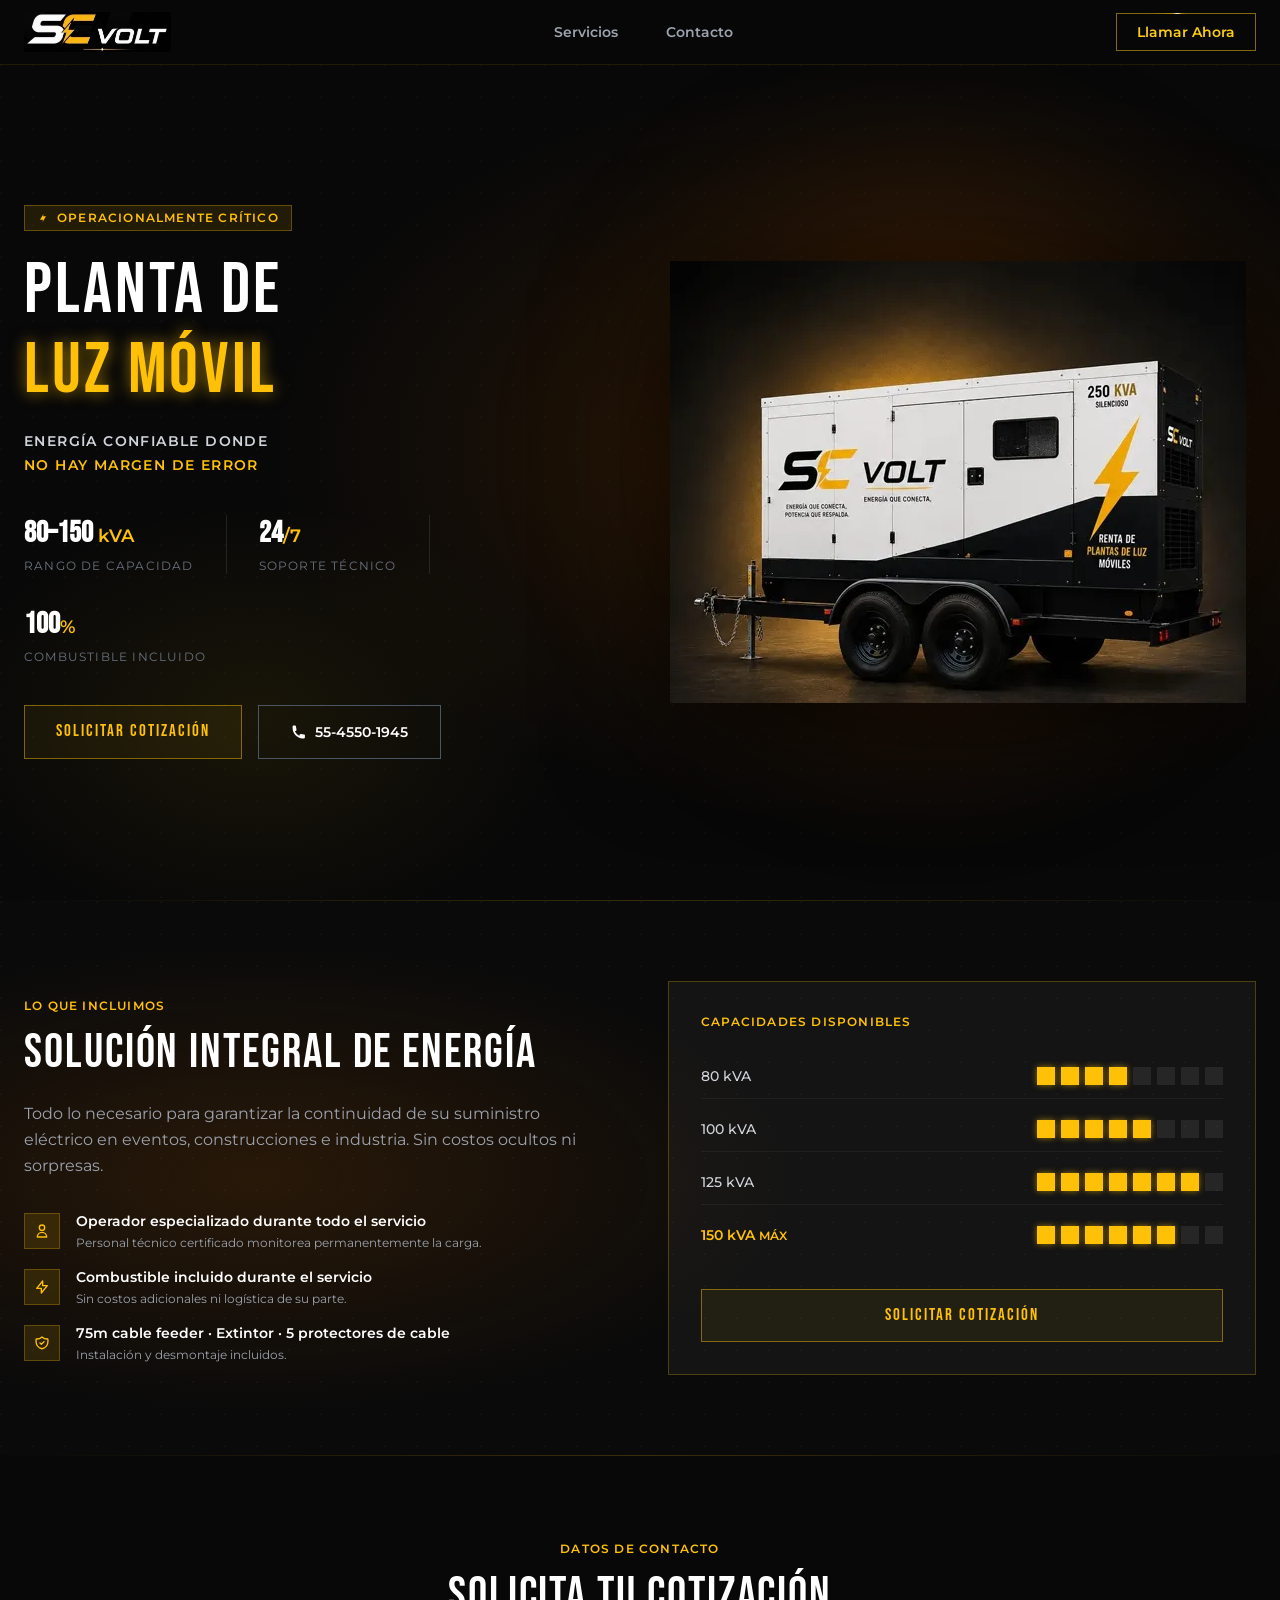
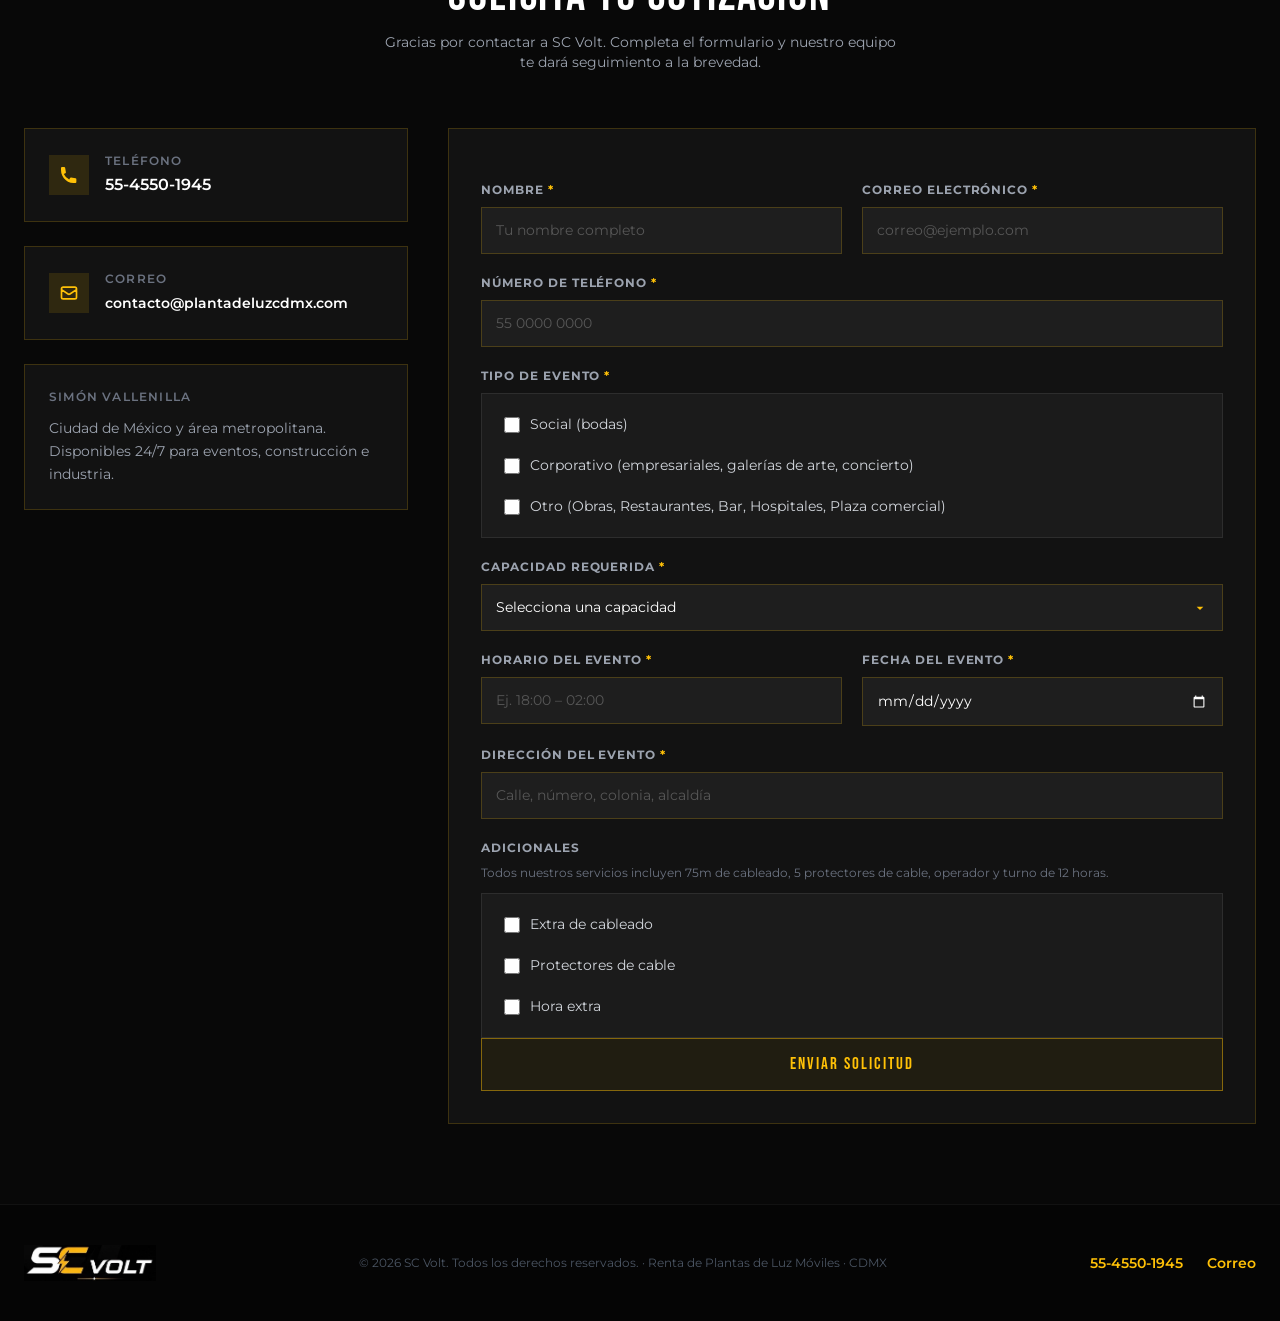
<file: index.html>
<!DOCTYPE html>
<html lang="es">
<head>
<meta charset="UTF-8">
<meta name="viewport" content="width=device-width, initial-scale=1.0">
<!-- ══════════════ SEO / METADATA ══════════════ -->
<title>Renta de Plantas de Luz CDMX | SC Volt – Generadores para Eventos 80–150 kVA</title>
<meta name="description" content="Renta de plantas de luz móviles en Ciudad de México. Generadores eléctricos 80–150 kVA para conciertos, fiestas, bodas y eventos. Operador incluido, combustible incluido, servicio 24/7. Cobertura en todas las alcaldías de CDMX y municipios del área metropolitana.">
<meta name="keywords" content="planta de luz CDMX, plantas de luz Ciudad de México, renta de planta de luz, generador eléctrico para eventos, electricidad para conciertos, planta de luz para fiestas, generador para bodas, renta generador CDMX, planta de luz para eventos, generador eléctrico móvil, planta de luz Álvaro Obregón, planta de luz Azcapotzalco, planta de luz Benito Juárez, planta de luz Coyoacán, planta de luz Cuauhtémoc, planta de luz Gustavo A. Madero, planta de luz Iztapalapa, planta de luz Miguel Hidalgo, planta de luz Tlalpan, planta de luz Venustiano Carranza, planta de luz Xochimilco, planta de luz Naucalpan, planta de luz Tlalnepantla, planta de luz Ecatepec, planta de luz Nezahualcóyotl, generador eléctrico 80 kVA, generador 100 kVA, generador 125 kVA, generador 150 kVA, renta generador para concierto, electricidad para ferias, planta eléctrica para eventos CDMX">
<meta name="author" content="SC Volt">
<meta name="robots" content="index, follow, max-snippet:-1, max-image-preview:large, max-video-preview:-1">

<!-- Canonical -->
<link rel="canonical" href="https://www.plantadeluzcdmx.com/">

<!-- Open Graph (Facebook / WhatsApp / LinkedIn) -->
<meta property="og:type" content="website">
<meta property="og:url" content="https://www.plantadeluzcdmx.com/">
<meta property="og:title" content="Renta de Plantas de Luz CDMX | SC Volt – Generadores para Eventos">
<meta property="og:description" content="Generadores eléctricos 80–150 kVA para conciertos, fiestas, bodas y eventos en CDMX. Operador especializado, combustible incluido, servicio 24/7. Todas las alcaldías y área metropolitana.">
<meta property="og:image" content="https://www.plantadeluzcdmx.com/logo.webp">
<meta property="og:image:width" content="586">
<meta property="og:image:height" content="160">
<meta property="og:image:alt" content="Planta de luz móvil SC Volt para eventos en CDMX">
<meta property="og:locale" content="es_MX">
<meta property="og:site_name" content="SC Volt – Renta de Plantas de Luz">

<!-- Twitter / X Card -->
<meta name="twitter:card" content="summary_large_image">
<meta name="twitter:title" content="Renta de Plantas de Luz CDMX | SC Volt">
<meta name="twitter:description" content="Generadores eléctricos 80–150 kVA para eventos en CDMX. Operador, combustible y cableado incluidos. Servicio 24/7.">
<meta name="twitter:image" content="https://www.plantadeluzcdmx.com/logo.webp">

<!-- Geolocalización -->
<meta name="geo.region" content="MX-CMX">
<meta name="geo.placename" content="Ciudad de México, México">
<meta name="geo.position" content="19.4326;-99.1332">
<meta name="ICBM" content="19.4326, -99.1332">

<!-- Schema.org — LocalBusiness + Service -->
<script type="application/ld+json">
{
  "@context": "https://schema.org",
  "@graph": [
    {
      "@type": "LocalBusiness",
      "@id": "https://www.plantadeluzcdmx.com/#business",
      "name": "SC Volt",
      "alternateName": ["Plantas de Luz CDMX", "SC Volt Generadores"],
      "description": "Renta de plantas de luz móviles y generadores eléctricos diésel de 80 a 150 kVA para eventos, conciertos, fiestas, bodas, construcción e industria en Ciudad de México y área metropolitana.",
      "url": "https://www.plantadeluzcdmx.com",
      "telephone": "+525545501945",
      "email": "contacto@plantadeluzcdmx.com",
      "priceRange": "$$",
      "currenciesAccepted": "MXN",
      "openingHours": "Mo-Su 00:00-24:00",
      "image": "https://www.plantadeluzcdmx.com/logo.webp",
      "logo": "https://www.plantadeluzcdmx.com/logo.webp",
      "address": {
        "@type": "PostalAddress",
        "addressLocality": "Ciudad de México",
        "addressRegion": "CDMX",
        "addressCountry": "MX"
      },
      "geo": {
        "@type": "GeoCoordinates",
        "latitude": 19.4326,
        "longitude": -99.1332
      },
      "areaServed": [
        {"@type": "City", "name": "Ciudad de México"},
        {"@type": "AdministrativeArea", "name": "Álvaro Obregón"},
        {"@type": "AdministrativeArea", "name": "Azcapotzalco"},
        {"@type": "AdministrativeArea", "name": "Benito Juárez"},
        {"@type": "AdministrativeArea", "name": "Coyoacán"},
        {"@type": "AdministrativeArea", "name": "Cuajimalpa de Morelos"},
        {"@type": "AdministrativeArea", "name": "Cuauhtémoc"},
        {"@type": "AdministrativeArea", "name": "Gustavo A. Madero"},
        {"@type": "AdministrativeArea", "name": "Iztacalco"},
        {"@type": "AdministrativeArea", "name": "Iztapalapa"},
        {"@type": "AdministrativeArea", "name": "La Magdalena Contreras"},
        {"@type": "AdministrativeArea", "name": "Miguel Hidalgo"},
        {"@type": "AdministrativeArea", "name": "Milpa Alta"},
        {"@type": "AdministrativeArea", "name": "Tláhuac"},
        {"@type": "AdministrativeArea", "name": "Tlalpan"},
        {"@type": "AdministrativeArea", "name": "Venustiano Carranza"},
        {"@type": "AdministrativeArea", "name": "Xochimilco"},
        {"@type": "City", "name": "Naucalpan de Juárez"},
        {"@type": "City", "name": "Tlalnepantla de Baz"},
        {"@type": "City", "name": "Ecatepec de Morelos"},
        {"@type": "City", "name": "Nezahualcóyotl"},
        {"@type": "City", "name": "Chimalhuacán"},
        {"@type": "City", "name": "Ixtapaluca"},
        {"@type": "City", "name": "Chalco"},
        {"@type": "City", "name": "Valle de Chalco Solidaridad"},
        {"@type": "City", "name": "Tultitlán"},
        {"@type": "City", "name": "Coacalco de Berriozábal"},
        {"@type": "City", "name": "Atizapán de Zaragoza"},
        {"@type": "City", "name": "Huixquilucan"},
        {"@type": "City", "name": "Cuautitlán Izcalli"},
        {"@type": "City", "name": "Texcoco"},
        {"@type": "City", "name": "La Paz"}
      ],
      "hasOfferCatalog": {
        "@type": "OfferCatalog",
        "name": "Renta de Plantas de Luz",
        "itemListElement": [
          {
            "@type": "Offer",
            "itemOffered": {
              "@type": "Service",
              "name": "Planta de Luz 80 kVA",
              "description": "Generador diésel móvil de 80 kVA con operador, combustible y 75m de cable incluidos."
            }
          },
          {
            "@type": "Offer",
            "itemOffered": {
              "@type": "Service",
              "name": "Planta de Luz 100 kVA",
              "description": "Generador diésel móvil de 100 kVA con operador, combustible y 75m de cable incluidos."
            }
          },
          {
            "@type": "Offer",
            "itemOffered": {
              "@type": "Service",
              "name": "Planta de Luz 125 kVA",
              "description": "Generador diésel móvil de 125 kVA con operador, combustible y 75m de cable incluidos."
            }
          },
          {
            "@type": "Offer",
            "itemOffered": {
              "@type": "Service",
              "name": "Planta de Luz 150 kVA",
              "description": "Generador diésel móvil de 150 kVA — máxima capacidad — con operador, combustible y 75m de cable incluidos."
            }
          }
        ]
      },
      "sameAs": []
    },
    {
      "@type": "WebSite",
      "@id": "https://www.plantadeluzcdmx.com/#website",
      "url": "https://www.plantadeluzcdmx.com",
      "name": "SC Volt – Renta de Plantas de Luz CDMX",
      "description": "Renta de generadores eléctricos para eventos en Ciudad de México",
      "inLanguage": "es-MX",
      "publisher": {"@id": "https://www.plantadeluzcdmx.com/#business"}
    },
    {
      "@type": "FAQPage",
      "mainEntity": [
        {
          "@type": "Question",
          "name": "¿Qué incluye la renta de una planta de luz con SC Volt?",
          "acceptedAnswer": {
            "@type": "Answer",
            "text": "Cada renta incluye operador técnico especializado durante todo el servicio, combustible ilimitado, 75 metros de cable feeder, extintor y 5 protectores de cable. El turno estándar es de 12 horas con posibilidad de horas extra."
          }
        },
        {
          "@type": "Question",
          "name": "¿Qué capacidades de generador tienen disponibles?",
          "acceptedAnswer": {
            "@type": "Answer",
            "text": "Contamos con plantas de luz de 80 kVA, 100 kVA, 125 kVA y 150 kVA para distintos tamaños de evento."
          }
        },
        {
          "@type": "Question",
          "name": "¿En qué zonas de CDMX ofrecen servicio?",
          "acceptedAnswer": {
            "@type": "Answer",
            "text": "Damos servicio en todas las alcaldías de Ciudad de México y municipios del área metropolitana incluyendo Naucalpan, Tlalnepantla, Ecatepec, Nezahualcóyotl, Huixquilucan y más."
          }
        },
        {
          "@type": "Question",
          "name": "¿Cuándo puedo contratar una planta de luz para mi evento?",
          "acceptedAnswer": {
            "@type": "Answer",
            "text": "Ofrecemos soporte técnico y servicio 24/7 los 365 días del año. Contáctanos al 55-4550-1945 o llena el formulario en nuestro sitio."
          }
        }
      ]
    }
  ]
}
</script>
<!-- Google tag (gtag.js) -->
<script async src="https://www.googletagmanager.com/gtag/js?id=AW-18338485045"></script>
<script>
  window.dataLayer = window.dataLayer || [];
  function gtag(){dataLayer.push(arguments);}
  gtag('js', new Date());
  gtag('config', 'AW-18338485045');
</script>
<link rel="icon" href="favicon.ico" sizes="any">
<link rel="icon" href="favicon.ico" type="image/x-icon">
<link rel="preconnect" href="https://fonts.googleapis.com">
<link rel="preconnect" href="https://fonts.gstatic.com" crossorigin>
<link rel="preload" as="style" onload="this.onload=null;this.rel='stylesheet'" href="https://fonts.googleapis.com/css2?family=Bebas+Neue&family=Montserrat:wght@400;500;600&display=swap">
<noscript><link rel="stylesheet" href="https://fonts.googleapis.com/css2?family=Bebas+Neue&family=Montserrat:wght@400;500;600&display=swap"></noscript>
<link rel="preload" as="style" href="tailwind.css">
<link rel="stylesheet" href="tailwind.css">
<style>
  * { font-family: 'Montserrat', sans-serif; box-sizing: border-box; }
  h1, h2, h3, h4 { font-family: 'Bebas Neue', sans-serif; letter-spacing: 0.04em; }

  body {
    background-color: #080808;
    color: #f8fafc;
    overflow-x: hidden;
    scrollbar-width: none;
  }
  body::-webkit-scrollbar { display: none; }

  .bg-dynamic {
    background:
      radial-gradient(ellipse 70% 60% at 70% 50%, rgba(180,90,0,0.22) 0%, transparent 70%),
      radial-gradient(ellipse 40% 40% at 20% 80%, rgba(255,193,7,0.07) 0%, transparent 60%),
      #080808;
  }
  .bg-dynamic-left {
    background:
      radial-gradient(ellipse 60% 60% at 20% 50%, rgba(180,90,0,0.18) 0%, transparent 70%),
      #0A0A0A;
  }

  .dot-grid { position: relative; }
  .dot-grid::before {
    content: '';
    position: absolute;
    inset: 0;
    background-image: radial-gradient(circle at 1.5px 1.5px, rgba(255,255,255,0.04) 1px, transparent 0);
    background-size: 32px 32px;
    pointer-events: none;
    z-index: 0;
  }

  /* Sharp corners everywhere */
  .card {
    background: rgba(255,255,255,0.04);
    border: 1px solid rgba(255,193,7,0.18);
    border-radius: 0;
    transition: border-color .25s, box-shadow .25s;
  }

  .glow { box-shadow: 0 0 24px rgba(255,193,7,0.4); }
  .text-glow { text-shadow: 0 0 16px rgba(255,193,7,0.6); }

  @keyframes pulse-gold {
    0%,100% { box-shadow: 0 0 0 0 rgba(255,193,7,0.45); }
    50%      { box-shadow: 0 0 0 10px rgba(255,193,7,0); }
  }
  .btn-pulse { animation: pulse-gold 2.5s ease infinite; }

  /* Divider with spark */
  .divider {
    position: relative;
    height: 1px;
    background: linear-gradient(90deg, transparent, rgba(255,193,7,0.2), transparent);
    overflow: hidden;
  }
  .divider::after {
    content: '';
    position: absolute;
    top: -2px;
    left: -15%;
    width: 140px;
    height: 5px;
    background: linear-gradient(90deg, transparent, rgba(255,193,7,0.6), #fffde7, rgba(255,193,7,0.6), transparent);
    filter: blur(1.5px);
    animation: spark-travel 5s ease-in-out infinite;
  }
  @keyframes spark-travel {
    0%   { left: -15%; opacity: 0; }
    5%   { opacity: 1; }
    92%  { opacity: 1; }
    100% { left: 115%; opacity: 0; }
  }

  /* Form inputs — sharp */
  .form-input {
    width: 100%;
    background: rgba(255,255,255,0.05);
    border: 1px solid rgba(255,193,7,0.2);
    border-radius: 0;
    padding: 12px 14px;
    color: #fff;
    font-size: 0.875rem;
    transition: border-color .2s, background .2s;
    outline: none;
  }
  .form-input:focus {
    border-color: rgba(255,193,7,0.6);
    background: rgba(255,193,7,0.05);
  }
  .form-input::placeholder { color: rgba(255,255,255,0.25); }

  select.form-input {
    -webkit-appearance: none;
    appearance: none;
    background-image: url("data:image/svg+xml,%3Csvg xmlns='http://www.w3.org/2000/svg' width='12' height='12' viewBox='0 0 24 24' fill='%23FFC107'%3E%3Cpath d='M7 10l5 5 5-5z'/%3E%3C/svg%3E");
    background-repeat: no-repeat;
    background-position: right 14px center;
    background-size: 16px;
    cursor: pointer;
  }
  select.form-input option {
    background: #111;
    color: #fff;
  }

  .form-label {
    display: block;
    font-size: 0.75rem;
    font-weight: 700;
    text-transform: uppercase;
    letter-spacing: 0.08em;
    color: #9ca3af;
    margin-bottom: 8px;
  }
  .required { color: #FFC107; }

  .check-item {
    display: flex;
    align-items: center;
    gap: 10px;
    cursor: pointer;
    padding: 8px 10px;
    border-radius: 0;
    transition: background .2s;
  }
  .check-item:hover { background: rgba(255,193,7,0.05); }
  .check-item input[type="checkbox"] { accent-color: #FFC107; width: 16px; height: 16px; border-radius: 0; }
  .check-item span { font-size: 0.875rem; color: #d1d5db; }

  header {
    background: rgba(8,8,8,0.92);
    backdrop-filter: blur(16px);
    border-bottom: 1px solid rgba(255,193,7,0.1);
  }

  /* Normalize date input height on mobile */
  input[type="date"] {
    -webkit-appearance: none;
    appearance: none;
    line-height: 1.5;
    min-height: unset;
    height: auto;
  }
  input[type="date"]::-webkit-date-and-time-value {
    text-align: left;
    margin: 0;
  }

  /* Spark that travels along the button border */
  @property --spark-angle {
    syntax: '<angle>';
    initial-value: 0deg;
    inherits: false;
  }

  .btn-spark {
    position: relative;
    isolation: isolate;
  }
  .btn-spark::after {
    content: '';
    position: absolute;
    inset: -1px;
    padding: 1px;
    background: conic-gradient(
      from var(--spark-angle),
      transparent 0%,
      transparent 82%,
      rgba(255,193,7,0.4) 90%,
      #fffde7 93%,
      rgba(255,193,7,0.4) 96%,
      transparent 100%
    );
    -webkit-mask: linear-gradient(#fff 0 0) content-box, linear-gradient(#fff 0 0);
    mask: linear-gradient(#fff 0 0) content-box, linear-gradient(#fff 0 0);
    -webkit-mask-composite: xor;
    mask-composite: exclude;
    animation: outline-spark 3s linear infinite;
    pointer-events: none;
  }
  @keyframes outline-spark {
    to { --spark-angle: 360deg; }
  }

  /* Electric turbulent button */
  .elec-btn-wrap {
    position: relative;
    display: inline-flex;
    isolation: isolate;
  }
  .elec-btn-wrap.block-btn {
    display: flex;
    width: 100%;
    margin-top: 2rem;
  }
  .elec-bd, .elec-g1, .elec-g2 {
    position: absolute;
    inset: 0;
    pointer-events: none;
    transition: opacity 0.25s ease;
  }
  /* Static state — clean border, no distortion */
  .elec-bd {
    border: 1.5px solid rgba(255,193,7,0.45);
    filter: none;
  }
  .elec-g1 {
    border: 1.5px solid rgba(255,193,7,0.3);
    filter: blur(1px);
    opacity: 0;
  }
  .elec-g2 {
    border: 1.5px solid #FFC107;
    filter: blur(5px);
    opacity: 0;
  }
  .elec-bg-glow {
    position: absolute;
    inset: -4px;
    filter: blur(20px);
    opacity: 0;
    background: #FFC107;
    pointer-events: none;
    z-index: -1;
    transition: opacity 0.25s ease;
  }
  /* Hover — electric distortion fires up */
  .elec-btn-wrap:hover .elec-bd {
    border-color: #FFC107;
    filter: url(#electric-btn-filter);
  }
  .elec-btn-wrap:hover .elec-g1,
  .elec-btn-wrap:hover .elec-g2 { opacity: 1; }
  .elec-btn-wrap:hover .elec-bg-glow { opacity: 0.18; }
  .elec-label {
    position: relative;
    z-index: 10;
    display: flex;
    align-items: center;
    justify-content: center;
    padding: 14px 32px;
    background: rgba(255,193,7,0.06);
    color: #FFC107;
    font-family: 'Bebas Neue', sans-serif;
    font-size: 1.05rem;
    letter-spacing: 0.12em;
    text-decoration: none;
    width: 100%;
    border: none;
    cursor: pointer;
    text-transform: uppercase;
    transition: background .2s;
  }
  .elec-label:hover { background: rgba(255,193,7,0.1); }

  /* Capacity bars */
  .cap-bar {
    width: 18px;
    height: 18px;
    background: rgba(255,255,255,0.08);
    border-radius: 0;
    transition: background 0.12s ease, box-shadow 0.12s ease;
  }
  .cap-bar.lit {
    background: #FFC107;
    box-shadow: 0 0 6px rgba(255,193,7,0.55);
  }
</style>
</head>
<body>

<!-- SVG turbulence filter for electric buttons -->
<svg style="position:absolute;width:0;height:0;overflow:hidden;" aria-hidden="true">
  <defs>
    <filter id="electric-btn-filter" colorInterpolationFilters="sRGB" x="-20%" y="-50%" width="140%" height="200%">
      <feTurbulence type="turbulence" baseFrequency="0.02" numOctaves="10" result="noise1" seed="1"/>
      <feOffset in="noise1" dx="0" dy="0" result="oN1">
        <animate attributeName="dy" values="700;0;700" dur="7.3s" repeatCount="indefinite" calcMode="linear"/>
      </feOffset>
      <feTurbulence type="turbulence" baseFrequency="0.02" numOctaves="10" result="noise2" seed="1"/>
      <feOffset in="noise2" dx="0" dy="0" result="oN2">
        <animate attributeName="dy" values="0;-700;0" dur="5.7s" repeatCount="indefinite" calcMode="linear"/>
      </feOffset>
      <feTurbulence type="turbulence" baseFrequency="0.02" numOctaves="10" result="noise3" seed="2"/>
      <feOffset in="noise3" dx="0" dy="0" result="oN3">
        <animate attributeName="dx" values="490;0;490" dur="9.1s" repeatCount="indefinite" calcMode="linear"/>
      </feOffset>
      <feTurbulence type="turbulence" baseFrequency="0.02" numOctaves="10" result="noise4" seed="2"/>
      <feOffset in="noise4" dx="0" dy="0" result="oN4">
        <animate attributeName="dx" values="0;-490;0" dur="6.8s" repeatCount="indefinite" calcMode="linear"/>
      </feOffset>
      <feComposite in="oN1" in2="oN2" result="part1"/>
      <feComposite in="oN3" in2="oN4" result="part2"/>
      <feBlend in="part1" in2="part2" mode="color-dodge" result="combined"/>
      <feDisplacementMap in="SourceGraphic" in2="combined" scale="15" xChannelSelector="R" yChannelSelector="B"/>
    </filter>
  </defs>
</svg>

<main>
<!-- ══════════════ HEADER ══════════════ -->
<header class="fixed top-0 left-0 right-0 z-50">
  <div class="max-w-7xl mx-auto px-6 h-16 flex items-center justify-between">
    <a href="#" class="flex items-center select-none">
      <img src="logo.webp" alt="SC Volt" class="h-10 w-auto object-contain" fetchpriority="high" width="586" height="160">
    </a>
    <nav class="hidden md:flex items-center gap-8 text-sm font-semibold text-gray-400">
      <a href="#descripcion" class="hover:text-yellow-400 transition-colors py-3 px-2">Servicios</a>
      <a href="#contacto"    class="hover:text-yellow-400 transition-colors py-3 px-2">Contacto</a>
    </nav>
    <a href="tel:5545501945"
       class="btn-spark border border-yellow-400/50 px-5 py-2 text-sm font-semibold text-yellow-400 hover:bg-yellow-400 hover:text-black transition-all">
      Llamar Ahora
    </a>
  </div>
</header>

<!-- ══════════════ HERO ══════════════ -->
<section class="relative min-h-screen pt-16 overflow-hidden bg-dynamic dot-grid flex items-center">
  <div class="absolute right-0 top-1/2 -translate-y-1/2 w-[55%] h-[80%] blur-3xl pointer-events-none"
       style="background: radial-gradient(ellipse, rgba(160,70,0,0.35) 0%, transparent 70%);"></div>

  <div class="relative z-10 max-w-7xl mx-auto px-6 w-full">
    <div class="grid grid-cols-1 lg:grid-cols-2 gap-10 items-center min-h-[calc(100vh-64px)] py-16">

      <!-- Left: text -->
      <div>
        <span class="inline-flex items-center gap-2 px-3 py-1 mb-6 text-xs font-semibold tracking-widest uppercase"
              style="background:rgba(255,193,7,0.1);border:1px solid rgba(255,193,7,0.3);color:#FFC107;">
          <svg class="w-3 h-3 fill-current" viewBox="0 0 20 20"><path d="M11 3L5 13h5l-1 4 6-10h-5l1-4z"/></svg>
          OPERACIONALMENTE CRÍTICO
        </span>

        <h1 class="text-6xl md:text-7xl text-white leading-none mb-2">PLANTA DE</h1>
        <h1 class="text-6xl md:text-7xl leading-none mb-6 text-glow" style="color:#FFC107;">LUZ MÓVIL</h1>

        <p class="text-sm font-semibold tracking-widest uppercase text-gray-300 mb-1">ENERGÍA CONFIABLE DONDE</p>
        <p class="text-sm font-semibold tracking-widest uppercase mb-10" style="color:#FFC107;">NO HAY MARGEN DE ERROR</p>

        <!-- Stats -->
        <div class="flex flex-wrap gap-8 mb-10">
          <div>
            <p class="text-3xl font-semibold text-white" style="font-family:'Bebas Neue',sans-serif;">80–150 <span style="color:#FFC107;font-size:1.1rem;">kVA</span></p>
            <p class="text-xs text-gray-500 uppercase tracking-widest mt-1">Rango de capacidad</p>
          </div>
          <div class="w-px bg-white/10 hidden sm:block"></div>
          <div>
            <p class="text-3xl font-semibold text-white" style="font-family:'Bebas Neue',sans-serif;">24<span style="color:#FFC107;font-size:1.1rem;">/7</span></p>
            <p class="text-xs text-gray-500 uppercase tracking-widest mt-1">Soporte técnico</p>
          </div>
          <div class="w-px bg-white/10 hidden sm:block"></div>
          <div>
            <p class="text-3xl font-semibold text-white" style="font-family:'Bebas Neue',sans-serif;">100<span style="color:#FFC107;font-size:1.1rem;">%</span></p>
            <p class="text-xs text-gray-500 uppercase tracking-widest mt-1">Combustible incluido</p>
          </div>
        </div>

        <div class="flex flex-wrap gap-4">
          <div class="elec-btn-wrap">
            <div class="elec-bd"></div><div class="elec-g1"></div><div class="elec-g2"></div>
            <div class="elec-bg-glow"></div>
            <a href="#contacto" class="elec-label">Solicitar Cotización</a>
          </div>
          <a href="tel:5545501945"
             class="border border-gray-600 hover:border-yellow-400 text-white px-8 py-4 font-semibold transition-all text-sm flex items-center gap-2">
            <svg class="w-4 h-4 fill-current" viewBox="0 0 20 20"><path d="M2 3a1 1 0 011-1h2.153a1 1 0 01.986.836l.74 4.435a1 1 0 01-.54 1.06l-1.548.773a11.037 11.037 0 005.47 5.47l.772-1.548a1 1 0 011.06-.539l4.435.74a1 1 0 01.836.986V17a1 1 0 01-1 1h-2C7.82 18 2 12.18 2 5V3z"/></svg>
            55-4550-1945
          </a>
        </div>
      </div>

      <!-- Right: image -->
      <div class="relative flex items-center justify-center">
        <div class="absolute inset-0 blur-2xl pointer-events-none"
             style="background: radial-gradient(ellipse, rgba(180,80,0,0.3) 0%, transparent 70%);"></div>
        <img src="planta.webp" alt="Planta de Luz SC Volt"
             class="relative z-10 w-full max-w-xl object-contain"
             width="576" height="442"
             style="filter: drop-shadow(0 20px 60px rgba(0,0,0,0.8));">
      </div>

    </div>
  </div>
</section>

<div class="divider"></div>

<!-- ══════════════ DESCRIPCIÓN ══════════════ -->
<section id="descripcion" class="py-20 bg-dynamic-left dot-grid relative">
  <div class="relative z-10 max-w-7xl mx-auto px-6">

    <div class="grid grid-cols-1 lg:grid-cols-2 gap-14 items-center">

      <!-- Left: features -->
      <div>
        <span class="text-xs font-semibold tracking-widest uppercase" style="color:#FFC107;">Lo que incluimos</span>
        <h2 class="text-5xl text-white mt-3 mb-6">SOLUCIÓN INTEGRAL DE ENERGÍA</h2>
        <p class="text-gray-400 mb-8 leading-relaxed">
          Todo lo necesario para garantizar la continuidad de su suministro eléctrico en eventos, construcciones e industria. Sin costos ocultos ni sorpresas.
        </p>

        <div class="space-y-4">
          <div class="flex items-start gap-4">
            <div class="w-9 h-9 flex items-center justify-center flex-shrink-0 mt-0.5"
                 style="background:rgba(255,193,7,0.12);border:1px solid rgba(255,193,7,0.25);">
              <svg class="w-4 h-4" style="color:#FFC107;" fill="none" stroke="currentColor" viewBox="0 0 24 24">
                <path d="M16 7a4 4 0 11-8 0 4 4 0 018 0zM12 14a7 7 0 00-7 7h14a7 7 0 00-7-7z" stroke-linecap="round" stroke-linejoin="round" stroke-width="2"/>
              </svg>
            </div>
            <div>
              <p class="font-semibold text-white text-sm">Operador especializado durante todo el servicio</p>
              <p class="text-xs text-gray-400 mt-1">Personal técnico certificado monitorea permanentemente la carga.</p>
            </div>
          </div>
          <div class="flex items-start gap-4">
            <div class="w-9 h-9 flex items-center justify-center flex-shrink-0 mt-0.5"
                 style="background:rgba(255,193,7,0.12);border:1px solid rgba(255,193,7,0.25);">
              <svg class="w-4 h-4" style="color:#FFC107;" fill="none" stroke="currentColor" viewBox="0 0 24 24">
                <path d="M13 10V3L4 14h7v7l9-11h-7z" stroke-linecap="round" stroke-linejoin="round" stroke-width="2"/>
              </svg>
            </div>
            <div>
              <p class="font-semibold text-white text-sm">Combustible incluido durante el servicio</p>
              <p class="text-xs text-gray-400 mt-1">Sin costos adicionales ni logística de su parte.</p>
            </div>
          </div>
          <div class="flex items-start gap-4">
            <div class="w-9 h-9 flex items-center justify-center flex-shrink-0 mt-0.5"
                 style="background:rgba(255,193,7,0.12);border:1px solid rgba(255,193,7,0.25);">
              <svg class="w-4 h-4" style="color:#FFC107;" fill="none" stroke="currentColor" viewBox="0 0 24 24">
                <path d="M9 12l2 2 4-4m5.618-4.016A11.955 11.955 0 0112 2.944a11.955 11.955 0 01-8.618 3.04A12.02 12.02 0 003 9c0 5.591 3.824 10.29 9 11.622 5.176-1.332 9-6.03 9-11.622 0-1.042-.133-2.052-.382-3.016z" stroke-linecap="round" stroke-linejoin="round" stroke-width="2"/>
              </svg>
            </div>
            <div>
              <p class="font-semibold text-white text-sm">75m cable feeder · Extintor · 5 protectores de cable</p>
              <p class="text-xs text-gray-400 mt-1">Instalación y desmontaje incluidos.</p>
            </div>
          </div>
        </div>
      </div>

      <!-- Right: capacidades con animación -->
      <div id="cap-section" class="card p-8" style="border-color:rgba(255,193,7,0.25);">
        <p class="text-xs font-semibold tracking-widest uppercase mb-6" style="color:#FFC107;">CAPACIDADES DISPONIBLES</p>
        <div class="space-y-2">

          <!-- 80 kVA — 4/8 -->
          <div class="cap-row flex items-center justify-between py-3 border-b border-white/5" data-active="4">
            <span class="text-gray-300 font-medium text-sm w-24">80 kVA</span>
            <div class="flex gap-1.5">
              <div class="cap-bar"></div><div class="cap-bar"></div><div class="cap-bar"></div>
              <div class="cap-bar"></div><div class="cap-bar"></div><div class="cap-bar"></div>
              <div class="cap-bar"></div><div class="cap-bar"></div>
            </div>
          </div>

          <!-- 100 kVA — 5/8 -->
          <div class="cap-row flex items-center justify-between py-3 border-b border-white/5" data-active="5">
            <span class="text-gray-300 font-medium text-sm w-24">100 kVA</span>
            <div class="flex gap-1.5">
              <div class="cap-bar"></div><div class="cap-bar"></div><div class="cap-bar"></div>
              <div class="cap-bar"></div><div class="cap-bar"></div><div class="cap-bar"></div>
              <div class="cap-bar"></div><div class="cap-bar"></div>
            </div>
          </div>

          <!-- 125 kVA — 7/8 -->
          <div class="cap-row flex items-center justify-between py-3 border-b border-white/5" data-active="7">
            <span class="text-gray-300 font-medium text-sm w-24">125 kVA</span>
            <div class="flex gap-1.5">
              <div class="cap-bar"></div><div class="cap-bar"></div><div class="cap-bar"></div>
              <div class="cap-bar"></div><div class="cap-bar"></div><div class="cap-bar"></div>
              <div class="cap-bar"></div><div class="cap-bar"></div>
            </div>
          </div>

          <!-- 150 kVA — 8/8 máxima -->
          <div class="cap-row flex items-center justify-between py-3" data-active="8">
            <span class="font-semibold text-sm w-24" style="color:#FFC107;">150 kVA <span class="text-xs">MÁX</span></span>
            <div class="flex gap-1.5">
              <div class="cap-bar"></div><div class="cap-bar"></div><div class="cap-bar"></div>
              <div class="cap-bar"></div><div class="cap-bar"></div><div class="cap-bar"></div>
              <div class="cap-bar"></div><div class="cap-bar"></div>
            </div>
          </div>

        </div>
        <div class="elec-btn-wrap block-btn">
          <div class="elec-bd"></div><div class="elec-g1"></div><div class="elec-g2"></div>
          <div class="elec-bg-glow"></div>
          <a href="#contacto" class="elec-label">Solicitar Cotización</a>
        </div>
      </div>

    </div>
  </div>
</section>

<div class="divider"></div>

<!-- ══════════════ CONTACTO ══════════════ -->
<section id="contacto" class="py-20" style="background:#080808;">
  <div class="max-w-7xl mx-auto px-6">

    <div class="text-center mb-14">
      <span class="text-xs font-semibold tracking-widest uppercase" style="color:#FFC107;">Datos de contacto</span>
      <h2 class="text-5xl text-white mt-3">SOLICITA TU COTIZACIÓN</h2>
      <p class="text-gray-400 mt-3 max-w-lg mx-auto text-sm">
        Gracias por contactar a SC Volt. Completa el formulario y nuestro equipo te dará seguimiento a la brevedad.
      </p>
    </div>

    <div class="grid grid-cols-1 lg:grid-cols-3 gap-10">

      <!-- Contact info -->
      <div class="space-y-6">
        <div class="card p-6 flex items-center gap-4">
          <div class="w-10 h-10 flex items-center justify-center flex-shrink-0"
               style="background:rgba(255,193,7,0.12);">
            <svg class="w-5 h-5 fill-current" style="color:#FFC107;" viewBox="0 0 20 20">
              <path d="M2 3a1 1 0 011-1h2.153a1 1 0 01.986.836l.74 4.435a1 1 0 01-.54 1.06l-1.548.773a11.037 11.037 0 005.47 5.47l.772-1.548a1 1 0 011.06-.539l4.435.74a1 1 0 01.836.986V17a1 1 0 01-1 1h-2C7.82 18 2 12.18 2 5V3z"/>
            </svg>
          </div>
          <div>
            <p class="text-xs text-gray-500 uppercase tracking-widest font-semibold mb-1">Teléfono</p>
            <a href="tel:5545501945" class="font-semibold text-white hover:text-yellow-400 transition-colors">55-4550-1945</a>
          </div>
        </div>
        <div class="card p-6 flex items-center gap-4">
          <div class="w-10 h-10 flex items-center justify-center flex-shrink-0"
               style="background:rgba(255,193,7,0.12);">
            <svg class="w-5 h-5" style="color:#FFC107;" fill="none" stroke="currentColor" viewBox="0 0 24 24">
              <path d="M3 8l7.89 5.26a2 2 0 002.22 0L21 8M5 19h14a2 2 0 002-2V7a2 2 0 00-2-2H5a2 2 0 00-2 2v10a2 2 0 002 2z" stroke-linecap="round" stroke-linejoin="round" stroke-width="2"/>
            </svg>
          </div>
          <div>
            <p class="text-xs text-gray-500 uppercase tracking-widest font-semibold mb-1">Correo</p>
            <a href="mailto:contacto@plantadeluzcdmx.com" class="font-semibold text-white hover:text-yellow-400 transition-colors text-sm break-all">contacto@plantadeluzcdmx.com</a>
          </div>
        </div>
        <div class="card p-6">
          <p class="text-xs text-gray-500 uppercase tracking-widest font-semibold mb-3">Simón Vallenilla</p>
          <p class="text-sm text-gray-400 leading-relaxed">Ciudad de México y área metropolitana. Disponibles 24/7 para eventos, construcción e industria.</p>
        </div>
      </div>

      <!-- Form -->
      <div class="lg:col-span-2">
        <form action="https://formsubmit.co/contacto@plantadeluzcdmx.com" method="POST" class="card p-8 space-y-5">
          <input type="text" name="_honey" style="display:none">
          <input type="hidden" name="_captcha" value="false">
          <input type="hidden" name="_subject" value="Nueva solicitud de cotización – SC Volt">
          <input type="hidden" name="_next" value="https://www.plantadeluzcdmx.com/gracias">

          <div class="grid grid-cols-1 sm:grid-cols-2 gap-5">
            <div>
              <label for="f-nombre" class="form-label">Nombre <span class="required">*</span></label>
              <input id="f-nombre" type="text" name="nombre" required placeholder="Tu nombre completo" class="form-input">
            </div>
            <div>
              <label for="f-correo" class="form-label">Correo electrónico <span class="required">*</span></label>
              <input id="f-correo" type="email" name="correo" required placeholder="correo@ejemplo.com" class="form-input">
            </div>
          </div>

          <div>
            <label for="f-tel" class="form-label">Número de teléfono <span class="required">*</span></label>
            <input id="f-tel" type="tel" name="telefono" required placeholder="55 0000 0000" class="form-input">
          </div>

          <div>
            <label class="form-label">Tipo de evento <span class="required">*</span></label>
            <div class="card p-3 space-y-1" style="border-color:rgba(255,255,255,0.08);">
              <label class="check-item">
                <input type="checkbox" name="tipo_evento" value="Social (bodas)">
                <span>Social (bodas)</span>
              </label>
              <label class="check-item">
                <input type="checkbox" name="tipo_evento" value="Corporativo (empresariales, galerías de arte, concierto)">
                <span>Corporativo (empresariales, galerías de arte, concierto)</span>
              </label>
              <label class="check-item">
                <input type="checkbox" name="tipo_evento" value="Otro (Obras, Restaurantes, Bar, Hospitales, Plaza comercial)">
                <span>Otro (Obras, Restaurantes, Bar, Hospitales, Plaza comercial)</span>
              </label>
            </div>
          </div>

          <div>
            <label for="f-cap" class="form-label">Capacidad requerida <span class="required">*</span></label>
            <select id="f-cap" name="capacidad" required class="form-input">
              <option value="" disabled selected>Selecciona una capacidad</option>
              <option value="80 kVA">80 kVA</option>
              <option value="100 kVA">100 kVA</option>
              <option value="125 kVA">125 kVA</option>
              <option value="150 kVA">150 kVA</option>
              <option value="Pendiente revisar">Pendiente revisar</option>
            </select>
          </div>

          <div class="grid grid-cols-1 sm:grid-cols-2 gap-5">
            <div>
              <label for="f-horario" class="form-label">Horario del evento <span class="required">*</span></label>
              <input id="f-horario" type="text" name="horario" required placeholder="Ej. 18:00 – 02:00" class="form-input">
            </div>
            <div>
              <label for="f-fecha" class="form-label">Fecha del evento <span class="required">*</span></label>
              <input id="f-fecha" type="date" name="fecha" required class="form-input" style="color-scheme:dark;">
            </div>
          </div>

          <div>
            <label for="f-dir" class="form-label">Dirección del evento <span class="required">*</span></label>
            <input id="f-dir" type="text" name="direccion" required placeholder="Calle, número, colonia, alcaldía" class="form-input">
          </div>

          <div>
            <label class="form-label">Adicionales</label>
            <p class="text-xs text-gray-500 mb-3">Todos nuestros servicios incluyen 75m de cableado, 5 protectores de cable, operador y turno de 12 horas.</p>
            <div class="card p-3 space-y-1" style="border-color:rgba(255,255,255,0.08);">
              <label class="check-item">
                <input type="checkbox" name="adicionales" value="Extra de cableado">
                <span>Extra de cableado</span>
              </label>
              <label class="check-item">
                <input type="checkbox" name="adicionales" value="Protectores de cable">
                <span>Protectores de cable</span>
              </label>
              <label class="check-item">
                <input type="checkbox" name="adicionales" value="Hora extra">
                <span>Hora extra</span>
              </label>
            </div>
          </div>

          <div class="elec-btn-wrap block-btn" style="margin-top:0;">
            <div class="elec-bd"></div><div class="elec-g1"></div><div class="elec-g2"></div>
            <div class="elec-bg-glow"></div>
            <button type="submit" class="elec-label">Enviar Solicitud</button>
          </div>
        </form>
      </div>

    </div>
  </div>
</section>

<!-- ══════════════ FOOTER ══════════════ -->
<footer class="py-10 border-t border-white/5" style="background:#050505;">
  <div class="max-w-7xl mx-auto px-6 flex flex-col md:flex-row justify-between items-center gap-6">
    <img src="logo.webp" alt="SC Volt" class="h-9 w-auto object-contain" width="586" height="160">
    <p class="text-xs text-gray-600 text-center">© 2026 SC Volt. Todos los derechos reservados. · Renta de Plantas de Luz Móviles · CDMX</p>
    <div class="flex gap-6 text-sm">
      <a href="tel:5545501945" class="font-semibold transition-colors hover:opacity-80" style="color:#FFC107;">55-4550-1945</a>
      <a href="mailto:contacto@plantadeluzcdmx.com" class="font-semibold transition-colors hover:opacity-80" style="color:#FFC107;">Correo</a>
    </div>
  </div>
</footer>
</main>

<script>
  // Capacity bars: fill on scroll into view
  const capSection = document.getElementById('cap-section');
  const observer = new IntersectionObserver((entries) => {
    if (!entries[0].isIntersecting) return;
    document.querySelectorAll('.cap-row').forEach((row, rowIndex) => {
      const active = parseInt(row.dataset.active);
      const bars = row.querySelectorAll('.cap-bar');
      bars.forEach((bar, i) => {
        if (i < active) {
          // stagger: each row starts a bit later, each bar within a row fires 70ms apart
          setTimeout(() => bar.classList.add('lit'), rowIndex * 60 + i * 70);
        }
      });
    });
    observer.disconnect();
  }, { threshold: 0.25 });
  observer.observe(capSection);
</script>

</body>
</html>
</file>
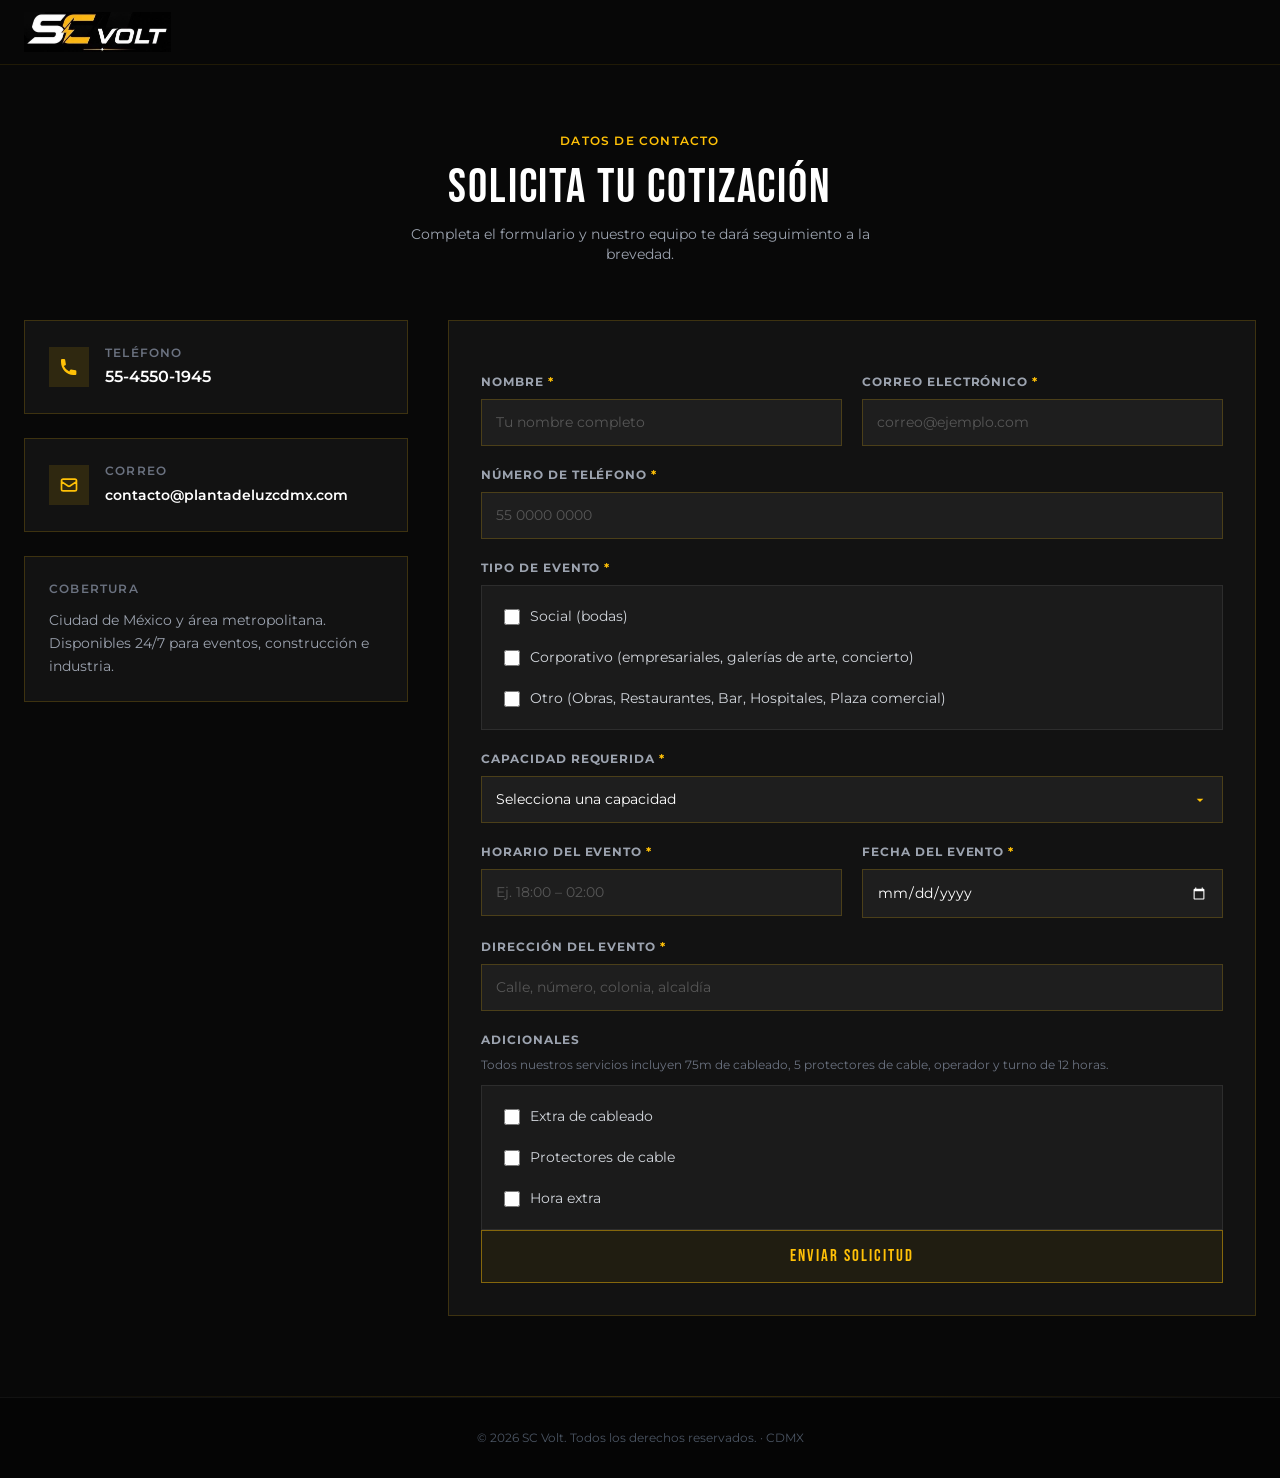
<file: cotizar.html>
<!DOCTYPE html>
<html lang="es">
<head>
<meta charset="UTF-8">
<meta name="viewport" content="width=device-width, initial-scale=1.0">
<title>Solicitar Cotización – SC Volt | Renta de Plantas de Luz CDMX</title>
<meta name="description" content="Solicita tu cotización de renta de planta de luz en CDMX. Generadores 80–150 kVA con operador, combustible y cableado incluidos. Respuesta inmediata.">
<meta name="robots" content="noindex, nofollow">
<link rel="canonical" href="https://www.plantadeluzcdmx.com/cotizar">
<!-- Google tag (gtag.js) -->
<script async src="https://www.googletagmanager.com/gtag/js?id=AW-18338485045"></script>
<script>
  window.dataLayer = window.dataLayer || [];
  function gtag(){dataLayer.push(arguments);}
  gtag('js', new Date());
  gtag('config', 'AW-18338485045');
</script>
<link rel="icon" href="favicon.ico" sizes="any">
<link rel="icon" href="favicon.ico" type="image/x-icon">
<link rel="preconnect" href="https://fonts.googleapis.com">
<link rel="preconnect" href="https://fonts.gstatic.com" crossorigin>
<link rel="preload" as="style" onload="this.onload=null;this.rel='stylesheet'" href="https://fonts.googleapis.com/css2?family=Bebas+Neue&family=Montserrat:wght@400;500;600&display=swap">
<noscript><link rel="stylesheet" href="https://fonts.googleapis.com/css2?family=Bebas+Neue&family=Montserrat:wght@400;500;600&display=swap"></noscript>
<link rel="preload" as="style" href="tailwind.css">
<link rel="stylesheet" href="tailwind.css">
<style>
  * { font-family: 'Montserrat', sans-serif; box-sizing: border-box; }
  h1, h2, h3 { font-family: 'Bebas Neue', sans-serif; letter-spacing: 0.04em; }

  body {
    background-color: #080808;
    color: #f8fafc;
    overflow-x: hidden;
    scrollbar-width: none;
  }
  body::-webkit-scrollbar { display: none; }

  .card {
    background: rgba(255,255,255,0.04);
    border: 1px solid rgba(255,193,7,0.18);
    border-radius: 0;
    transition: border-color .25s, box-shadow .25s;
  }

  header {
    background: rgba(8,8,8,0.92);
    backdrop-filter: blur(16px);
    border-bottom: 1px solid rgba(255,193,7,0.1);
  }

  .divider {
    position: relative;
    height: 1px;
    background: linear-gradient(90deg, transparent, rgba(255,193,7,0.2), transparent);
    overflow: hidden;
  }
  .divider::after {
    content: '';
    position: absolute;
    top: -2px;
    left: -15%;
    width: 140px;
    height: 5px;
    background: linear-gradient(90deg, transparent, rgba(255,193,7,0.6), #fffde7, rgba(255,193,7,0.6), transparent);
    filter: blur(1.5px);
    animation: spark-travel 5s ease-in-out infinite;
  }
  @keyframes spark-travel {
    0%   { left: -15%; opacity: 0; }
    5%   { opacity: 1; }
    92%  { opacity: 1; }
    100% { left: 115%; opacity: 0; }
  }

  .form-input {
    width: 100%;
    background: rgba(255,255,255,0.05);
    border: 1px solid rgba(255,193,7,0.2);
    border-radius: 0;
    padding: 12px 14px;
    color: #fff;
    font-size: 0.875rem;
    transition: border-color .2s, background .2s;
    outline: none;
  }
  .form-input:focus {
    border-color: rgba(255,193,7,0.6);
    background: rgba(255,193,7,0.05);
  }
  .form-input::placeholder { color: rgba(255,255,255,0.25); }

  select.form-input {
    -webkit-appearance: none;
    appearance: none;
    background-image: url("data:image/svg+xml,%3Csvg xmlns='http://www.w3.org/2000/svg' width='12' height='12' viewBox='0 0 24 24' fill='%23FFC107'%3E%3Cpath d='M7 10l5 5 5-5z'/%3E%3C/svg%3E");
    background-repeat: no-repeat;
    background-position: right 14px center;
    background-size: 16px;
    cursor: pointer;
  }
  select.form-input option { background: #111; color: #fff; }

  .form-label {
    display: block;
    font-size: 0.75rem;
    font-weight: 700;
    text-transform: uppercase;
    letter-spacing: 0.08em;
    color: #9ca3af;
    margin-bottom: 8px;
  }
  .required { color: #FFC107; }

  .check-item {
    display: flex;
    align-items: center;
    gap: 10px;
    cursor: pointer;
    padding: 8px 10px;
    transition: background .2s;
  }
  .check-item:hover { background: rgba(255,193,7,0.05); }
  .check-item input[type="checkbox"] { accent-color: #FFC107; width: 16px; height: 16px; }
  .check-item span { font-size: 0.875rem; color: #d1d5db; }

  input[type="date"] {
    -webkit-appearance: none;
    appearance: none;
    line-height: 1.5;
    min-height: unset;
    height: auto;
  }
  input[type="date"]::-webkit-date-and-time-value { text-align: left; margin: 0; }

  /* Electric button */
  .elec-btn-wrap {
    position: relative;
    display: inline-flex;
    isolation: isolate;
  }
  .elec-btn-wrap.block-btn { display: flex; width: 100%; }
  .elec-bd, .elec-g1, .elec-g2 {
    position: absolute;
    inset: 0;
    pointer-events: none;
    transition: opacity 0.25s ease;
  }
  .elec-bd { border: 1.5px solid rgba(255,193,7,0.45); filter: none; }
  .elec-g1 { border: 1.5px solid rgba(255,193,7,0.3); filter: blur(1px); opacity: 0; }
  .elec-g2 { border: 1.5px solid #FFC107; filter: blur(5px); opacity: 0; }
  .elec-bg-glow {
    position: absolute;
    inset: -4px;
    filter: blur(20px);
    opacity: 0;
    background: #FFC107;
    pointer-events: none;
    z-index: -1;
    transition: opacity 0.25s ease;
  }
  .elec-btn-wrap:hover .elec-bd { border-color: #FFC107; filter: url(#electric-btn-filter); }
  .elec-btn-wrap:hover .elec-g1,
  .elec-btn-wrap:hover .elec-g2 { opacity: 1; }
  .elec-btn-wrap:hover .elec-bg-glow { opacity: 0.18; }
  .elec-label {
    position: relative;
    z-index: 10;
    display: flex;
    align-items: center;
    justify-content: center;
    padding: 14px 32px;
    background: rgba(255,193,7,0.06);
    color: #FFC107;
    font-family: 'Bebas Neue', sans-serif;
    font-size: 1.05rem;
    letter-spacing: 0.12em;
    text-decoration: none;
    width: 100%;
    border: none;
    cursor: pointer;
    text-transform: uppercase;
    transition: background .2s;
  }
  .elec-label:hover { background: rgba(255,193,7,0.1); }
</style>
</head>
<body>

<svg style="position:absolute;width:0;height:0;overflow:hidden;" aria-hidden="true">
  <defs>
    <filter id="electric-btn-filter" colorInterpolationFilters="sRGB" x="-20%" y="-50%" width="140%" height="200%">
      <feTurbulence type="turbulence" baseFrequency="0.02" numOctaves="10" result="noise1" seed="1"/>
      <feOffset in="noise1" dx="0" dy="0" result="oN1">
        <animate attributeName="dy" values="700;0;700" dur="7.3s" repeatCount="indefinite" calcMode="linear"/>
      </feOffset>
      <feTurbulence type="turbulence" baseFrequency="0.02" numOctaves="10" result="noise2" seed="1"/>
      <feOffset in="noise2" dx="0" dy="0" result="oN2">
        <animate attributeName="dy" values="0;-700;0" dur="5.7s" repeatCount="indefinite" calcMode="linear"/>
      </feOffset>
      <feTurbulence type="turbulence" baseFrequency="0.02" numOctaves="10" result="noise3" seed="2"/>
      <feOffset in="noise3" dx="0" dy="0" result="oN3">
        <animate attributeName="dx" values="490;0;490" dur="9.1s" repeatCount="indefinite" calcMode="linear"/>
      </feOffset>
      <feTurbulence type="turbulence" baseFrequency="0.02" numOctaves="10" result="noise4" seed="2"/>
      <feOffset in="noise4" dx="0" dy="0" result="oN4">
        <animate attributeName="dx" values="0;-490;0" dur="6.8s" repeatCount="indefinite" calcMode="linear"/>
      </feOffset>
      <feComposite in="oN1" in2="oN2" result="part1"/>
      <feComposite in="oN3" in2="oN4" result="part2"/>
      <feBlend in="part1" in2="part2" mode="color-dodge" result="combined"/>
      <feDisplacementMap in="SourceGraphic" in2="combined" scale="15" xChannelSelector="R" yChannelSelector="B"/>
    </filter>
  </defs>
</svg>

<header class="fixed top-0 left-0 right-0 z-50">
  <div class="max-w-7xl mx-auto px-6 h-16 flex items-center justify-between">
    <a href="/" class="flex items-center select-none">
      <img src="logo.webp" alt="SC Volt" class="h-10 w-auto object-contain" fetchpriority="high" width="586" height="160">
    </a>
  </div>
</header>

<main>
<section style="padding-top: 8rem; padding-bottom: 5rem; background:#080808;">
  <div class="max-w-7xl mx-auto px-6">

    <div class="text-center mb-14">
      <span class="text-xs font-semibold tracking-widest uppercase" style="color:#FFC107;">Datos de contacto</span>
      <h1 class="text-5xl text-white mt-3">SOLICITA TU COTIZACIÓN</h1>
      <p class="text-gray-400 mt-3 max-w-lg mx-auto text-sm">
        Completa el formulario y nuestro equipo te dará seguimiento a la brevedad.
      </p>
    </div>

    <div class="grid grid-cols-1 lg:grid-cols-3 gap-10">

      <!-- Contact info -->
      <div class="space-y-6">
        <div class="card p-6 flex items-center gap-4">
          <div class="w-10 h-10 flex items-center justify-center flex-shrink-0" style="background:rgba(255,193,7,0.12);">
            <svg class="w-5 h-5 fill-current" style="color:#FFC107;" viewBox="0 0 20 20">
              <path d="M2 3a1 1 0 011-1h2.153a1 1 0 01.986.836l.74 4.435a1 1 0 01-.54 1.06l-1.548.773a11.037 11.037 0 005.47 5.47l.772-1.548a1 1 0 011.06-.539l4.435.74a1 1 0 01.836.986V17a1 1 0 01-1 1h-2C7.82 18 2 12.18 2 5V3z"/>
            </svg>
          </div>
          <div>
            <p class="text-xs text-gray-500 uppercase tracking-widest font-semibold mb-1">Teléfono</p>
            <a href="tel:5545501945" class="font-semibold text-white hover:text-yellow-400 transition-colors">55-4550-1945</a>
          </div>
        </div>
        <div class="card p-6 flex items-center gap-4">
          <div class="w-10 h-10 flex items-center justify-center flex-shrink-0" style="background:rgba(255,193,7,0.12);">
            <svg class="w-5 h-5" style="color:#FFC107;" fill="none" stroke="currentColor" viewBox="0 0 24 24">
              <path d="M3 8l7.89 5.26a2 2 0 002.22 0L21 8M5 19h14a2 2 0 002-2V7a2 2 0 00-2-2H5a2 2 0 00-2 2v10a2 2 0 002 2z" stroke-linecap="round" stroke-linejoin="round" stroke-width="2"/>
            </svg>
          </div>
          <div>
            <p class="text-xs text-gray-500 uppercase tracking-widest font-semibold mb-1">Correo</p>
            <a href="mailto:contacto@plantadeluzcdmx.com" class="font-semibold text-white hover:text-yellow-400 transition-colors text-sm break-all">contacto@plantadeluzcdmx.com</a>
          </div>
        </div>
        <div class="card p-6">
          <p class="text-xs text-gray-500 uppercase tracking-widest font-semibold mb-3">Cobertura</p>
          <p class="text-sm text-gray-400 leading-relaxed">Ciudad de México y área metropolitana. Disponibles 24/7 para eventos, construcción e industria.</p>
        </div>
      </div>

      <!-- Form -->
      <div class="lg:col-span-2">
        <form action="https://formsubmit.co/contacto@plantadeluzcdmx.com" method="POST" class="card p-8 space-y-5">
          <input type="text" name="_honey" style="display:none">
          <input type="hidden" name="_captcha" value="false">
          <input type="hidden" name="_subject" value="Nueva solicitud de cotización – SC Volt">
          <input type="hidden" name="_next" value="https://www.plantadeluzcdmx.com/gracias">

          <div class="grid grid-cols-1 sm:grid-cols-2 gap-5">
            <div>
              <label for="f-nombre" class="form-label">Nombre <span class="required">*</span></label>
              <input id="f-nombre" type="text" name="nombre" required placeholder="Tu nombre completo" class="form-input">
            </div>
            <div>
              <label for="f-correo" class="form-label">Correo electrónico <span class="required">*</span></label>
              <input id="f-correo" type="email" name="correo" required placeholder="correo@ejemplo.com" class="form-input">
            </div>
          </div>

          <div>
            <label for="f-tel" class="form-label">Número de teléfono <span class="required">*</span></label>
            <input id="f-tel" type="tel" name="telefono" required placeholder="55 0000 0000" class="form-input">
          </div>

          <div>
            <label class="form-label">Tipo de evento <span class="required">*</span></label>
            <div class="card p-3 space-y-1" style="border-color:rgba(255,255,255,0.08);">
              <label class="check-item">
                <input type="checkbox" name="tipo_evento" value="Social (bodas)">
                <span>Social (bodas)</span>
              </label>
              <label class="check-item">
                <input type="checkbox" name="tipo_evento" value="Corporativo (empresariales, galerías de arte, concierto)">
                <span>Corporativo (empresariales, galerías de arte, concierto)</span>
              </label>
              <label class="check-item">
                <input type="checkbox" name="tipo_evento" value="Otro (Obras, Restaurantes, Bar, Hospitales, Plaza comercial)">
                <span>Otro (Obras, Restaurantes, Bar, Hospitales, Plaza comercial)</span>
              </label>
            </div>
          </div>

          <div>
            <label for="f-cap" class="form-label">Capacidad requerida <span class="required">*</span></label>
            <select id="f-cap" name="capacidad" required class="form-input">
              <option value="" disabled selected>Selecciona una capacidad</option>
              <option value="80 kVA">80 kVA</option>
              <option value="100 kVA">100 kVA</option>
              <option value="125 kVA">125 kVA</option>
              <option value="150 kVA">150 kVA</option>
              <option value="Pendiente revisar">Pendiente revisar</option>
            </select>
          </div>

          <div class="grid grid-cols-1 sm:grid-cols-2 gap-5">
            <div>
              <label for="f-horario" class="form-label">Horario del evento <span class="required">*</span></label>
              <input id="f-horario" type="text" name="horario" required placeholder="Ej. 18:00 – 02:00" class="form-input">
            </div>
            <div>
              <label for="f-fecha" class="form-label">Fecha del evento <span class="required">*</span></label>
              <input id="f-fecha" type="date" name="fecha" required class="form-input" style="color-scheme:dark;">
            </div>
          </div>

          <div>
            <label for="f-dir" class="form-label">Dirección del evento <span class="required">*</span></label>
            <input id="f-dir" type="text" name="direccion" required placeholder="Calle, número, colonia, alcaldía" class="form-input">
          </div>

          <div>
            <label class="form-label">Adicionales</label>
            <p class="text-xs text-gray-500 mb-3">Todos nuestros servicios incluyen 75m de cableado, 5 protectores de cable, operador y turno de 12 horas.</p>
            <div class="card p-3 space-y-1" style="border-color:rgba(255,255,255,0.08);">
              <label class="check-item">
                <input type="checkbox" name="adicionales" value="Extra de cableado">
                <span>Extra de cableado</span>
              </label>
              <label class="check-item">
                <input type="checkbox" name="adicionales" value="Protectores de cable">
                <span>Protectores de cable</span>
              </label>
              <label class="check-item">
                <input type="checkbox" name="adicionales" value="Hora extra">
                <span>Hora extra</span>
              </label>
            </div>
          </div>

          <div class="elec-btn-wrap block-btn" style="margin-top:0;">
            <div class="elec-bd"></div><div class="elec-g1"></div><div class="elec-g2"></div>
            <div class="elec-bg-glow"></div>
            <button type="submit" class="elec-label">Enviar Solicitud</button>
          </div>
        </form>
      </div>

    </div>
  </div>
</section>
</main>

<div class="divider"></div>

<footer class="py-8 border-t border-white/5" style="background:#050505;">
  <div class="max-w-7xl mx-auto px-6 text-center">
    <p class="text-xs text-gray-600">© 2026 SC Volt. Todos los derechos reservados. · CDMX</p>
  </div>
</footer>

</body>
</html>
</file>
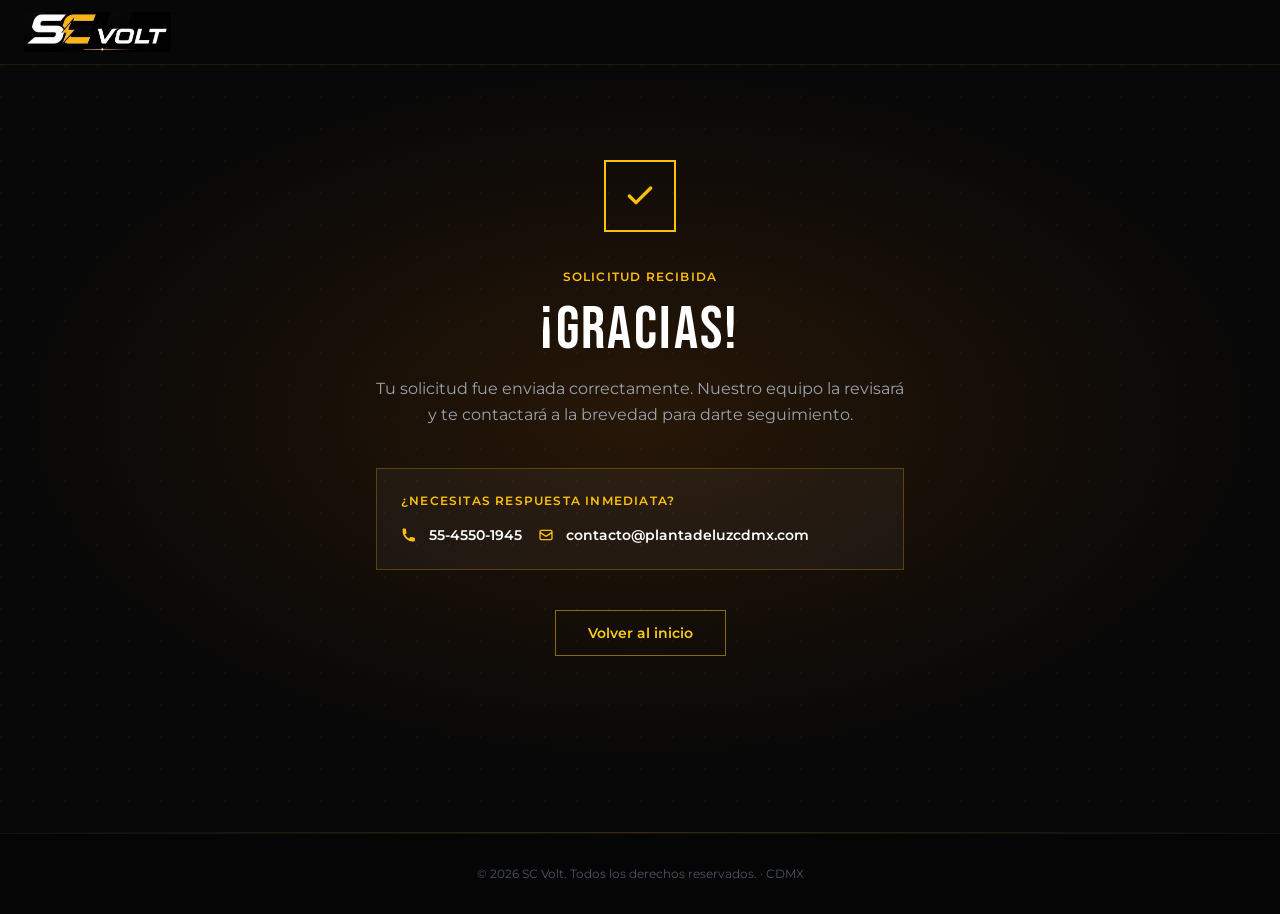
<file: gracias.html>
<!DOCTYPE html>
<html lang="es">
<head>
<meta charset="UTF-8">
<meta name="viewport" content="width=device-width, initial-scale=1.0">
<title>¡Gracias! – SC Volt</title>
<meta name="robots" content="noindex, nofollow">
<!-- Google tag (gtag.js) -->
<script async src="https://www.googletagmanager.com/gtag/js?id=AW-18338485045"></script>
<script>
  window.dataLayer = window.dataLayer || [];
  function gtag(){dataLayer.push(arguments);}
  gtag('js', new Date());
  gtag('config', 'AW-18338485045');
</script>
<link rel="icon" href="favicon.ico" sizes="any">
<link rel="icon" href="favicon.ico" type="image/x-icon">
<link rel="preconnect" href="https://fonts.googleapis.com">
<link rel="preconnect" href="https://fonts.gstatic.com" crossorigin>
<link rel="preload" as="style" onload="this.onload=null;this.rel='stylesheet'" href="https://fonts.googleapis.com/css2?family=Bebas+Neue&family=Montserrat:wght@400;500;600&display=swap">
<noscript><link rel="stylesheet" href="https://fonts.googleapis.com/css2?family=Bebas+Neue&family=Montserrat:wght@400;500;600&display=swap"></noscript>
<link rel="preload" as="style" href="tailwind.css">
<link rel="stylesheet" href="tailwind.css">
<style>
  * { font-family: 'Montserrat', sans-serif; box-sizing: border-box; }
  h1, h2, h3 { font-family: 'Bebas Neue', sans-serif; letter-spacing: 0.04em; }

  body {
    background-color: #080808;
    color: #f8fafc;
    overflow-x: hidden;
    scrollbar-width: none;
    min-height: 100vh;
    display: flex;
    flex-direction: column;
  }
  body::-webkit-scrollbar { display: none; }

  .bg-dynamic {
    background:
      radial-gradient(ellipse 70% 60% at 50% 50%, rgba(180,90,0,0.18) 0%, transparent 70%),
      #080808;
  }

  .dot-grid { position: relative; }
  .dot-grid::before {
    content: '';
    position: absolute;
    inset: 0;
    background-image: radial-gradient(circle at 1.5px 1.5px, rgba(255,255,255,0.04) 1px, transparent 0);
    background-size: 32px 32px;
    pointer-events: none;
    z-index: 0;
  }

  header {
    background: rgba(8,8,8,0.92);
    backdrop-filter: blur(16px);
    border-bottom: 1px solid rgba(255,193,7,0.1);
  }

  .card {
    background: rgba(255,255,255,0.04);
    border: 1px solid rgba(255,193,7,0.18);
    border-radius: 0;
  }

  @keyframes pulse-gold {
    0%,100% { box-shadow: 0 0 0 0 rgba(255,193,7,0.45); }
    50%      { box-shadow: 0 0 0 14px rgba(255,193,7,0); }
  }

  .check-circle {
    width: 72px;
    height: 72px;
    border: 2px solid #FFC107;
    display: flex;
    align-items: center;
    justify-content: center;
    animation: pulse-gold 2.5s ease infinite;
  }

  @keyframes spark-travel {
    0%   { left: -15%; opacity: 0; }
    5%   { opacity: 1; }
    92%  { opacity: 1; }
    100% { left: 115%; opacity: 0; }
  }
  .divider {
    position: relative;
    height: 1px;
    background: linear-gradient(90deg, transparent, rgba(255,193,7,0.2), transparent);
    overflow: hidden;
  }
  .divider::after {
    content: '';
    position: absolute;
    top: -2px;
    left: -15%;
    width: 140px;
    height: 5px;
    background: linear-gradient(90deg, transparent, rgba(255,193,7,0.6), #fffde7, rgba(255,193,7,0.6), transparent);
    filter: blur(1.5px);
    animation: spark-travel 5s ease-in-out infinite;
  }
</style>
</head>
<body>

<header class="fixed top-0 left-0 right-0 z-50">
  <div class="max-w-7xl mx-auto px-6 h-16 flex items-center justify-between">
    <a href="/" class="flex items-center select-none">
      <img src="logo.webp" alt="SC Volt" class="h-10 w-auto object-contain" width="586" height="160">
    </a>
  </div>
</header>

<main class="flex-1 flex items-center justify-center bg-dynamic dot-grid pt-16 py-20">
  <div class="relative z-10 max-w-xl mx-auto px-6 py-24 text-center">

    <div class="check-circle mx-auto mb-8">
      <svg width="32" height="32" viewBox="0 0 24 24" fill="none" stroke="#FFC107" stroke-width="2.5" stroke-linecap="round" stroke-linejoin="round">
        <polyline points="20 6 9 17 4 12"/>
      </svg>
    </div>

    <span class="text-xs font-semibold tracking-widest uppercase" style="color:#FFC107;">Solicitud recibida</span>
    <h1 class="text-6xl text-white mt-3 mb-4">¡GRACIAS!</h1>
    <p class="text-gray-400 leading-relaxed mb-10">
      Tu solicitud fue enviada correctamente. Nuestro equipo la revisará y te contactará a la brevedad para darte seguimiento.
    </p>

    <div class="card p-6 text-left mb-10" style="border-color:rgba(255,193,7,0.25);">
      <p class="text-xs font-semibold tracking-widest uppercase mb-4" style="color:#FFC107;">¿Necesitas respuesta inmediata?</p>
      <div class="flex flex-col sm:flex-row gap-4">
        <a href="tel:5545501945"
           class="flex items-center gap-3 text-sm font-semibold text-white hover:text-yellow-400 transition-colors">
          <svg class="w-4 h-4 fill-current flex-shrink-0" style="color:#FFC107;" viewBox="0 0 20 20">
            <path d="M2 3a1 1 0 011-1h2.153a1 1 0 01.986.836l.74 4.435a1 1 0 01-.54 1.06l-1.548.773a11.037 11.037 0 005.47 5.47l.772-1.548a1 1 0 011.06-.539l4.435.74a1 1 0 01.836.986V17a1 1 0 01-1 1h-2C7.82 18 2 12.18 2 5V3z"/>
          </svg>
          55-4550-1945
        </a>
        <a href="mailto:contacto@plantadeluzcdmx.com"
           class="flex items-center gap-3 text-sm font-semibold text-white hover:text-yellow-400 transition-colors">
          <svg class="w-4 h-4 flex-shrink-0" style="color:#FFC107;" fill="none" stroke="currentColor" viewBox="0 0 24 24">
            <path d="M3 8l7.89 5.26a2 2 0 002.22 0L21 8M5 19h14a2 2 0 002-2V7a2 2 0 00-2-2H5a2 2 0 00-2 2v10a2 2 0 002 2z" stroke-linecap="round" stroke-linejoin="round" stroke-width="2"/>
          </svg>
          contacto@plantadeluzcdmx.com
        </a>
      </div>
    </div>

    <a href="/" class="inline-block border border-yellow-400/50 px-8 py-3 text-sm font-semibold text-yellow-400 hover:bg-yellow-400 hover:text-black transition-all">
      Volver al inicio
    </a>

  </div>
</main>

<div class="divider"></div>

<footer class="py-8 border-t border-white/5" style="background:#050505;">
  <div class="max-w-7xl mx-auto px-6 text-center">
    <p class="text-xs text-gray-600">© 2026 SC Volt. Todos los derechos reservados. · CDMX</p>
  </div>
</footer>

</body>
</html>
</file>
